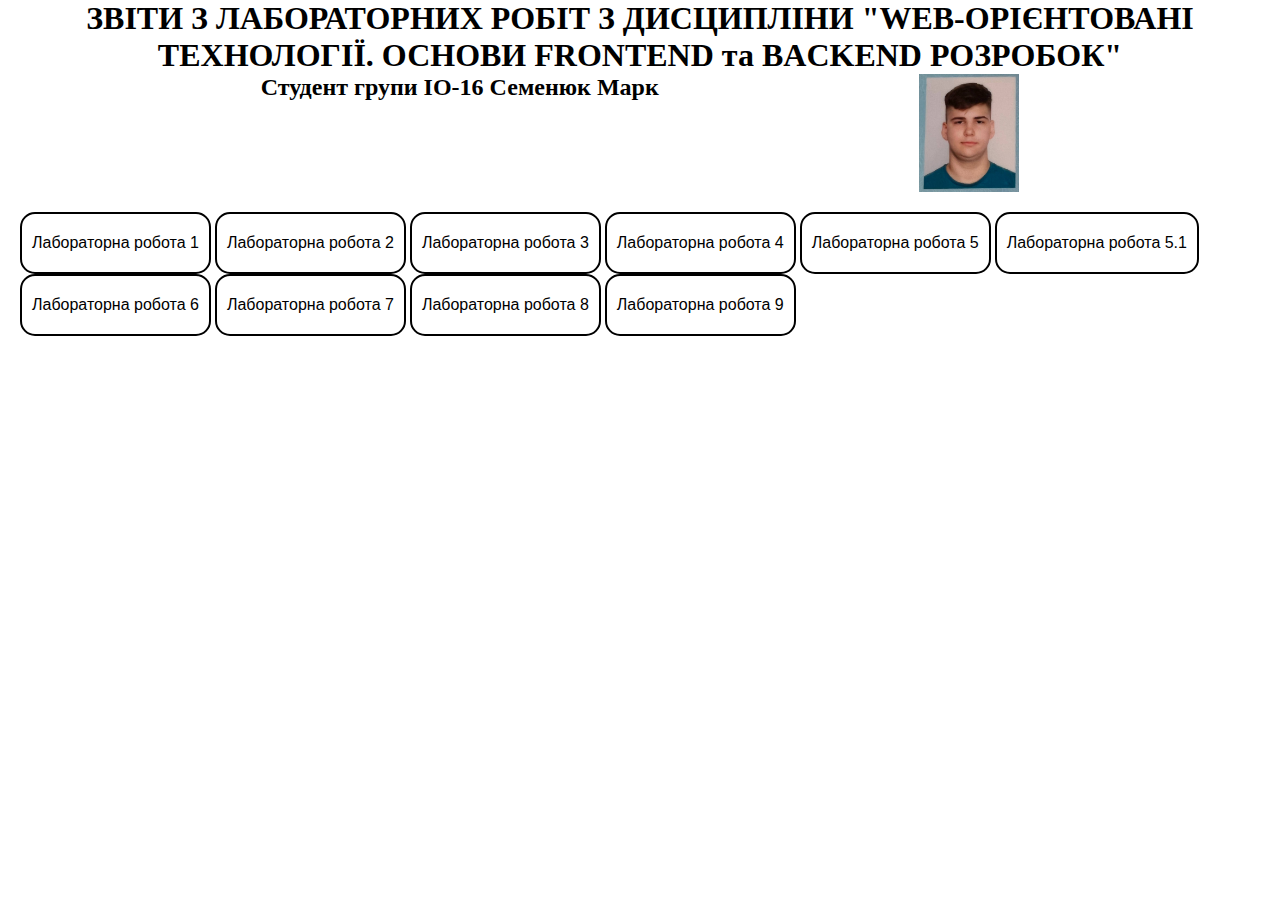
<file: index.html>
<!DOCTYPE html>
<html lang="en">
  <head>
    <meta charset="UTF-8" />
    <meta name="viewport" content="width=device-width, initial-scale=1.0" />
    <title>Звіти з лабораторних</title>
    <link rel="stylesheet" href="styles/styles.css" />
  </head>
  <body>
    <header>
      <h1>
        ЗВІТИ З ЛАБОРАТОРНИХ РОБІТ З ДИСЦИПЛІНИ "WEB-ОРІЄНТОВАНІ ТЕХНОЛОГІЇ.
        ОСНОВИ FRONTEND та BACKEND РОЗРОБОК"
      </h1>
      <div class="student-info">
        <h2>Студент групи ІО-16 Семенюк Марк</h2>
        <img src="images/photo.jpg" alt="Фото студента" width="100" />
      </div>

      <nav>
        <button
          id="button-lab1"
          class="nav-buttons"
          onclick="displaylabbuttons('aside-button-lab1')"
        >
          Лабораторна робота 1
        </button>
        <button
          id="button-lab2"
          class="nav-buttons"
          onclick="displaylabbuttons('aside-button-lab2')"
        >
          Лабораторна робота 2
        </button>
        <button
          id="button-lab3"
          class="nav-buttons"
          onclick="displaylabbuttons('aside-button-lab3')"
        >
          Лабораторна робота 3
        </button>
        <button
          id="button-lab4"
          class="nav-buttons"
          onclick="displaylabbuttons('aside-button-lab4')"
        >
          Лабораторна робота 4
        </button>
        <button
          id="button-lab5"
          class="nav-buttons"
          onclick="displaylabbuttons('aside-button-lab5')"
        >
          Лабораторна робота 5
        </button>
        <button
          id="button-lab6"
          class="nav-buttons"
          onclick="displaylabbuttons('aside-button-lab6')"
        >
          Лабораторна робота 5.1
        </button>
        <button
          id="button-lab7"
          class="nav-buttons"
          onclick="displaylabbuttons('aside-button-lab7')"
        >
          Лабораторна робота 6
        </button>
        <button
          id="button-lab8"
          class="nav-buttons"
          onclick="displaylabbuttons('aside-button-lab8')"
        >
          Лабораторна робота 7
        </button>
        <button
          id="button-lab9"
          class="nav-buttons"
          onclick="displaylabbuttons('aside-button-lab9')"
        >
          Лабораторна робота 8
        </button>
        <button
          id="button-lab10"
          class="nav-buttons"
          onclick="displaylabbuttons('aside-button-lab10')"
        >
          Лабораторна робота 9
        </button>
      </nav>
    </header>

    <main>
      <aside>
        <div id="aside-button-lab1" style="display: none">
          <button
            class="aside-button aside-button1"
            onclick="displayinfo(this)"
          >
            Опис предметної галузі
          </button>
          <button
            class="aside-button aside-button2"
            onclick="displayinfo(this)"
          >
            Тема Мета Місце розташування лаби №1
          </button>
          <button
            class="aside-button aside-button3"
            onclick="displayinfo(this)"
          >
            Структура Документа
          </button>
          <button
            class="aside-button aside-button4"
            onclick="displayinfo(this)"
          >
            Висновки
          </button>
        </div>

        <div id="aside-button-lab2" style="display: none">
          <button
            class="aside-button aside-button1"
            onclick="displayinfo(this)"
          >
            Тема, мета ЛР №2, Місце розташування сайту, звіту
          </button>
          <button
            class="aside-button aside-button2"
            onclick="displayinfo(this)"
          >
            Способи підключення стилів
          </button>
          <button
            class="aside-button aside-button3"
            onclick="displayinfo(this)"
          >
            Селектори
          </button>
          <button
            class="aside-button aside-button4"
            onclick="displayinfo(this)"
          >
            Css: Шрифти Текст Таблиці Фон Контур Списки CSS Просунутий
          </button>
          <button
            class="aside-button aside-button5"
            onclick="displayinfo(this)"
          >
            Висновки до ЛР2
          </button>
        </div>
        <div id="aside-button-lab3" style="display: none">
          <button
            class="aside-button aside-button1"
            onclick="displayinfo(this)"
          >
            Тема, мета ЛР №3, Місце розташування сайту, звіту
          </button>
          <button
            class="aside-button aside-button2"
            onclick="displayinfo(this)"
          >
            ЗАВДАННЯ №1 Зовнішній вигляд макету. Код макету
          </button>
          <button
            class="aside-button aside-button3"
            onclick="displayinfo(this)"
          >
            Фіксована таблична верстка
          </button>
          <button
            class="aside-button aside-button4"
            onclick="displayinfo(this)"
          >
            Гумова таблична верстка
          </button>
          <button
            class="aside-button aside-button5"
            onclick="displayinfo(this)"
          >
            Фіксована блокова верстка
          </button>
          <button
            class="aside-button aside-button6"
            onclick="displayinfo(this)"
          >
            Гумова блокова верстка
          </button>
          <button
            class="aside-button aside-button7"
            onclick="displayinfo(this)"
          >
            FLEXBOX Зовнішній вигляд сторінки
          </button>
          <button
            class="aside-button aside-button8"
            onclick="displayinfo(this)"
          >
            HTML-код
          </button>
          <button
            class="aside-button aside-button9"
            onclick="displayinfo(this)"
          >
            CSS-код сторінки
          </button>
          <button
            class="aside-button aside-button10"
            onclick="displayinfo(this)"
          >
            ВИСНОВКИ
          </button>
        </div>

        <div id="aside-button-lab4" style="display: none">
          <button
            class="aside-button aside-button1"
            onclick="displayinfo(this)"
          >
            Тема Мета Місце розташування лаби №4
          </button>
          <button
            class="aside-button aside-button2"
            onclick="displayinfo(this)"
          >
            Пояснення до адаптиву під різні пристрої
          </button>
          <button
            class="aside-button aside-button3"
            onclick="displayinfo(this)"
          >
            Застосування адаптиву
          </button>
          <button
            class="aside-button aside-button4"
            onclick="displayinfo(this)"
          >
            Висновок
          </button>
        </div>
        <div id="aside-button-lab5" style="display: none">
          <button
            class="aside-button aside-button1"
            onclick="displayinfo(this)"
          >
            Тема Мета Місце розташування лаби №5
          </button>
          <button
            class="aside-button aside-button2"
            onclick="displayinfo(this)"
          >
            Способи функціонального
            <br />
            застосування Javascript
          </button>
          <button
            class="aside-button aside-button3"
            onclick="displayinfo(this)"
          >
            Масиви
          </button>
          <button
            class="aside-button aside-button4"
            onclick="displayinfo(this)"
          >
            Виконання 6 пункту
          </button>
          <button
            class="aside-button aside-button5"
            onclick="displayinfo(this)"
          >
            Висновок
          </button>
        </div>
        <div id="aside-button-lab6" style="display: none">
          <button
            class="aside-button aside-button1"
            onclick="displayinfo(this)"
          >
            Тема Мета Місце розташування лаби №5.1
          </button>
          <button
            class="aside-button aside-button2"
            onclick="displayinfo(this)"
          >
            Завдання 1
          </button>
          <button
            class="aside-button aside-button3"
            onclick="displayinfo(this)"
          >
            Завдання 3
          </button>
          <button
            class="aside-button aside-button4"
            onclick="displayinfo(this)"
          >
            Завдання 5
          </button>
          <button
            class="aside-button aside-button5"
            onclick="displayinfo(this)"
          >
            Завдання 7
          </button>
          <button
            class="aside-button aside-button6"
            onclick="displayinfo(this)"
          >
            Завдання 9
          </button>
          <button
            class="aside-button aside-button7"
            onclick="displayinfo(this)"
          >
            Завдання 10
          </button>
          <button
            class="aside-button aside-button8"
            onclick="displayinfo(this)"
          >
            Висновок
          </button>
        </div>

        <div id="aside-button-lab7" style="display: none">
          <button
            class="aside-button aside-button1"
            onclick="displayinfo(this)"
          >
            Тема Мета Місце розташування лаби №6
          </button>
          <button
            class="aside-button aside-button2"
            onclick="displayinfo(this)"
          >
            Завдання 1
          </button>
          <button
            class="aside-button aside-button3"
            onclick="displayinfo(this)"
          >
            Завдання 3
          </button>
          <button
            class="aside-button aside-button4"
            onclick="displayinfo(this)"
          >
            Завдання 5
          </button>
          <button
            class="aside-button aside-button5"
            onclick="displayinfo(this)"
          >
            Завдання 7
          </button>
          <button
            class="aside-button aside-button6"
            onclick="displayinfo(this)"
          >
            Завдання 9
          </button>
          <button
            class="aside-button aside-button7"
            onclick="displayinfo(this)"
          >
            Завдання 10
          </button>
          <button
            class="aside-button aside-button8"
            onclick="displayinfo(this)"
          >
            Висновок
          </button>
        </div>

        <div id="aside-button-lab8" style="display: none">
          <button
            class="aside-button aside-button1"
            onclick="displayinfo(this)"
          >
            Тема Мета Місце розташування лаби №7
          </button>
          <button
            class="aside-button aside-button2"
            onclick="displayinfo(this)"
          >
            Завдання 1
          </button>
          <button
            class="aside-button aside-button3"
            onclick="displayinfo(this)"
          >
            Завдання 2
          </button>
          <button
            class="aside-button aside-button4"
            onclick="displayinfo(this)"
          >
            Висновок
          </button>
        </div>
        <div id="aside-button-lab9" style="display: none">
          <button
            class="aside-button aside-button1"
            onclick="displayinfo(this)"
          >
            Тема Мета Місце розташування лаби №8
          </button>
          <button
            class="aside-button aside-button2"
            onclick="displayinfo(this)"
          >
            Сертифікат
          </button>
          <button
            class="aside-button aside-button3"
            onclick="displayinfo(this)"
          >
            Модуль 1
          </button>
          <button
            style="width: 120px; text-align: center"
            class="aside-button aside-button4"
            onclick="displayinfo(this)"
          >
            Тест1
          </button>
          <button
            style="width: 120px; text-align: center"
            class="aside-button aside-button5"
            onclick="displayinfo(this)"
          >
            Тест2
          </button>
          <button
            style="width: 120px; text-align: center"
            class="aside-button aside-button6"
            onclick="displayinfo(this)"
          >
            Тест3
          </button>
          <button
            style="width: 120px; text-align: center"
            class="aside-button aside-button7"
            onclick="displayinfo(this)"
          >
            Тест4
          </button>
          <button
            style="width: 120px; text-align: center"
            class="aside-button aside-button8"
            onclick="displayinfo(this)"
          >
            Тест5
          </button>
          <button
            style="width: 120px; text-align: center"
            class="aside-button aside-button9"
            onclick="displayinfo(this)"
          >
            Тест6
          </button>
          <button
            class="aside-button aside-button10"
            onclick="displayinfo(this)"
          >
            Модуль2
          </button>
          <button
            style="width: 120px; text-align: center"
            class="aside-button aside-button11"
            onclick="displayinfo(this)"
          >
            Тест1
          </button>
          <button
            style="width: 120px; text-align: center"
            class="aside-button aside-button12"
            onclick="displayinfo(this)"
          >
            Тест2
          </button>
          <button
            style="width: 120px; text-align: center"
            class="aside-button aside-button13"
            onclick="displayinfo(this)"
          >
            Тест3
          </button>
          <button
            style="width: 120px; text-align: center"
            class="aside-button aside-button14"
            onclick="displayinfo(this)"
          >
            Тест4
          </button>
          <button
            style="width: 120px; text-align: center"
            class="aside-button aside-button15"
            onclick="displayinfo(this)"
          >
            Тест5
          </button>
          <button
            style="width: 120px; text-align: center"
            class="aside-button aside-button16"
            onclick="displayinfo(this)"
          >
            Тест6
          </button>
          <button
            class="aside-button aside-button17"
            onclick="displayinfo(this)"
          >
            Модуль3
          </button>
          <button
            style="width: 120px; text-align: center"
            class="aside-button aside-button18"
            onclick="displayinfo(this)"
          >
            Тест1
          </button>
          <button
            style="width: 120px; text-align: center"
            class="aside-button aside-button19"
            onclick="displayinfo(this)"
          >
            Тест2
          </button>
          <button
            style="width: 120px; text-align: center"
            class="aside-button aside-button20"
            onclick="displayinfo(this)"
          >
            Тест3
          </button>
          <button
            style="width: 120px; text-align: center"
            class="aside-button aside-button21"
            onclick="displayinfo(this)"
          >
            Тест4
          </button>
          <button
            style="width: 120px; text-align: center"
            class="aside-button aside-button22"
            onclick="displayinfo(this)"
          >
            Тест5
          </button>
          <button
            style="width: 120px; text-align: center"
            class="aside-button aside-button23"
            onclick="displayinfo(this)"
          >
            Тест6
          </button>
        </div>
        <div id="aside-button-lab10" style="display: none">
          <button
            class="aside-button aside-button1"
            onclick="displayinfo(this)"
          >
            Тема Місце розташування лаби №9
          </button>
          <button
            class="aside-button aside-button2"
            onclick="displayinfo(this)"
          >
            Сертифікат
          </button>
          <button
            class="aside-button aside-button3"
            onclick="displayinfo(this)"
          >
            Модуль 1
          </button>
          <button
            style="width: 120px; text-align: center"
            class="aside-button aside-button4"
            onclick="displayinfo(this)"
          >
            Тест1
          </button>
          <button
            style="width: 120px; text-align: center"
            class="aside-button aside-button5"
            onclick="displayinfo(this)"
          >
            Тест2
          </button>

          <button
            class="aside-button aside-button7"
            onclick="displayinfo(this)"
          >
            Модуль2
          </button>
          <button
            style="width: 120px; text-align: center"
            class="aside-button aside-button8"
            onclick="displayinfo(this)"
          >
            Тест1
          </button>
          <button
            style="width: 120px; text-align: center"
            class="aside-button aside-button9"
            onclick="displayinfo(this)"
          >
            Тест2
          </button>
          <button
            style="width: 120px; text-align: center"
            class="aside-button aside-button10"
            onclick="displayinfo(this)"
          >
            Тест3
          </button>

          <button
            class="aside-button aside-button11"
            onclick="displayinfo(this)"
          >
            Модуль3
          </button>
          <button
            style="width: 120px; text-align: center"
            class="aside-button aside-button12"
            onclick="displayinfo(this)"
          >
            Тест1
          </button>
          <button
            style="width: 120px; text-align: center"
            class="aside-button aside-button13"
            onclick="displayinfo(this)"
          >
            Тест2
          </button>
          <button
            style="width: 120px; text-align: center"
            class="aside-button aside-button14"
            onclick="displayinfo(this)"
          >
            Тест3
          </button>
        </div>
      </aside>
      <section style="font-size: 20px; margin: 20px; width: 50%"></section>
    </main>
    <script src="scripts/script.js"></script>
  </body>
</html>
</file>
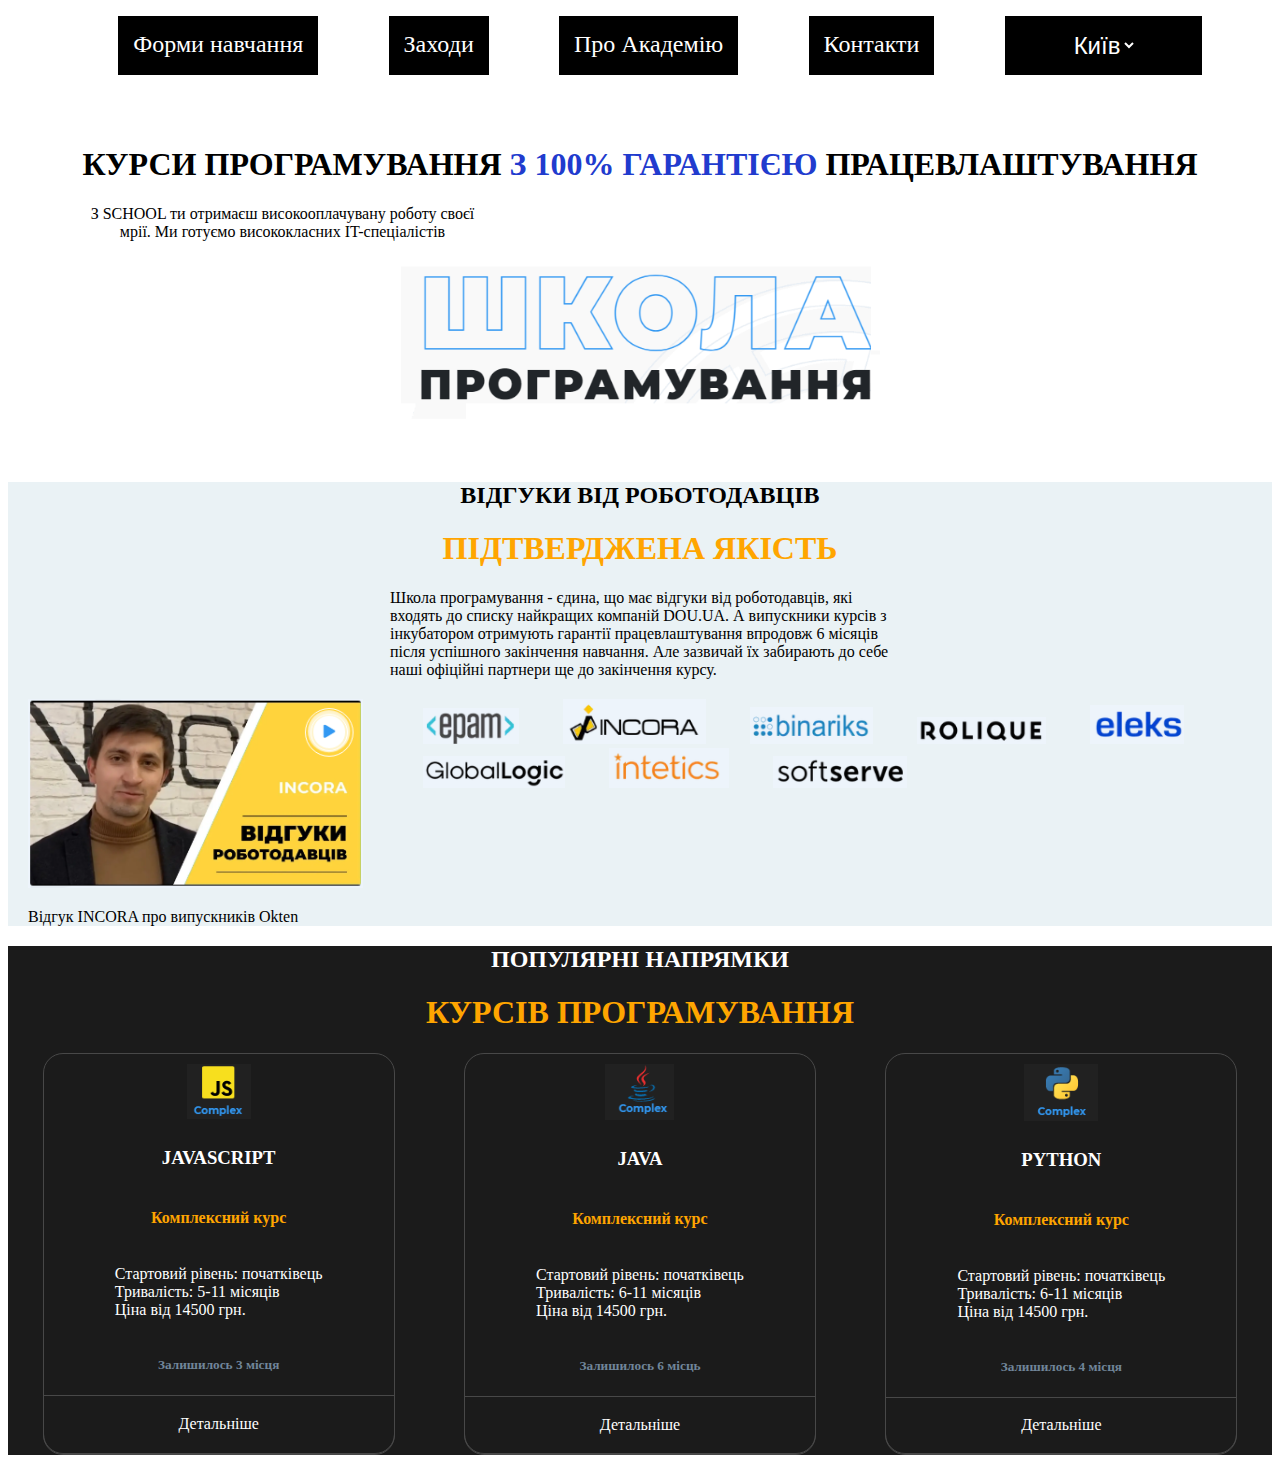
<file: flexbox.html>
<!DOCTYPE html>
<html lang="en">
  <head>
    <meta charset="UTF-8" />
    <meta name="viewport" content="width=device-width, initial-scale=1.0" />
    <title>Lab3</title>
  </head>
  <body>
    <style>
      nav ul {
        display: flex;
        justify-content: space-evenly;
      }

      nav ul li {
        background-color: black;
        font-size: 1.5rem;
        list-style: none;
        padding: 15px;
      }
      nav ul li a {
        color: white;
        text-decoration: none;
      }

      nav ul li select {
        color: white;
        background-color: black;
        border: none;
        font-size: 1.5rem;
        margin: auto 50px;
      }
      .courses {
        display: flex;
        justify-content: center;
        text-align: center;
        flex-wrap: wrap;
        margin: 50px;
      }

      .guarantee span {
        color: rgb(33, 59, 206);
      }

      .guarantee p {
        width: 400px;
      }

      section {
        background-color: rgb(234, 242, 245);
      }

      section h1 {
        color: orange;
      }

      section h1,
      section h2 {
        text-align: center;
      }

      section > p:first-of-type {
        width: 500px;
        margin: 0 auto 20px;
      }

      section > p:last-of-type {
        margin: 20px;
      }

      .work-feedbacks {
        display: flex;
        justify-content: space-around;
      }

      .work-feedbacks * {
        margin: 0 20px;
      }
      .programming h2 {
        color: white;
      }

      .programming h1,
      .programming h2 {
        text-align: center;
      }

      .programming h1 {
        color: orange;
      }

      .programming {
        background-color: rgb(27, 27, 27);
      }

      .cards {
        display: flex;
        justify-content: space-around;
        flex-wrap: wrap;
      }

      .card {
        width: 350px;
        height: 400px;
        border: 1px solid rgb(72, 72, 72);
        border-radius: 20px;
        display: flex;
        flex-direction: column;
        align-items: center;
      }

      .card img {
        margin: 10px auto;
      }

      .card h3 {
        color: white;
      }

      .card h4 {
        color: orange;
      }

      .card h5 {
        color: rgb(112, 133, 153);
      }

      .card p {
        color: white;
      }

      .card a {
        margin: auto 0;
        height: 100%;
        border: 1px solid rgb(72, 72, 72);
        width: 100%;
        text-align: center;
        color: white;
        border-radius: 0 0 20px 20px;
        display: flex;
        justify-content: center;
        align-items: center;
        font-size: 1rem;
        text-decoration: none;
      }
    </style>
    <header>
      <nav>
        <ul>
          <li><a href="#">Форми навчання</a></li>
          <li><a href="#">Заходи</a></li>
          <li><a href="#">Про Академію</a></li>
          <li><a href="#">Контакти</a></li>
          <li>
            <select id="cities">
              <option value="kyiv">Київ</option>
            </select>
          </li>
        </ul>
      </nav>
    </header>

    <main>
      <div class="courses">
        <div class="guarantee">
          <h1>
            КУРСИ ПРОГРАМУВАННЯ <span>З 100% ГАРАНТІЄЮ</span> ПРАЦЕВЛАШТУВАННЯ
          </h1>
          <p>
            З SCHOOL ти отримаєш високооплачувану роботу своєї мрії. Ми готуємо
            висококласних IT-спеціалістів
          </p>
        </div>
        <img src="images/school.png" alt="" />
      </div>

      <section>
        <h2>ВІДГУКИ ВІД РОБОТОДАВЦІВ</h2>
        <h1>ПІДТВЕРДЖЕНА ЯКІСТЬ</h1>
        <p>
          Школа програмування - єдина, що має відгуки від роботодавців, які
          входять до списку найкращих компаній DOU.UA. А випускники курсів з
          інкубатором отримують гарантії працевлаштування впродовж 6 місяців
          після успішного закінчення навчання. Але зазвичай їх забирають до себе
          наші офіційні партнери ще до закінчення курсу.
        </p>

        <div class="work-feedbacks">
          <img src="images/feedbacks.png" alt="" />

          <div class="companies">
            <img src="images/epam.png" alt="" />
            <img src="images/incoria.png" alt="" />
            <img src="images/binariks.png" alt="" />
            <img src="images/rolique.png" alt="" />
            <img src="images/eleks.png" alt="" />
            <img src="images/globallogic.png" alt="" />
            <img src="images/intetics.png" alt="" />
            <img src="images/softserve.png" alt="" />
          </div>
        </div>

        <p>Відгук INCORA про випускників Okten</p>
      </section>

      <div class="programming">
        <h2>ПОПУЛЯРНІ НАПРЯМКИ</h2>
        <h1>КУРСІВ ПРОГРАМУВАННЯ</h1>

        <div class="cards">
          <div class="card">
            <img src="images/js.png" alt="" />
            <h3>JAVASCRIPT</h3>
            <h4>Комплексний курс</h4>

            <p>
              Стартовий рівень: початківець<br />Тривалість: 5-11 місяців<br />Ціна
              від 14500 грн.
            </p>

            <h5>Залишилось 3 місця</h5>

            <a href="#">Детальніше</a>
          </div>
          <div class="card">
            <img src="images/java.png" alt="" />
            <h3>JAVA</h3>
            <h4>Комплексний курс</h4>

            <p>
              Стартовий рівень: початківець<br />Тривалість: 6-11 місяців<br />Ціна
              від 14500 грн.
            </p>

            <h5>Залишилось 6 місць</h5>

            <a href="#">Детальніше</a>
          </div>
          <div class="card">
            <img src="images/python.png" alt="" />
            <h3>PYTHON</h3>
            <h4>Комплексний курс</h4>

            <p>
              Стартовий рівень: початківець<br />Тривалість: 6-11 місяців<br />Ціна
              від 14500 грн.
            </p>

            <h5>Залишилось 4 місця</h5>

            <a href="#">Детальніше</a>
          </div>
        </div>
      </div>
    </main>
  </body>
</html>
</file>
<file: styles/styles.css>
* {
    margin: 0;
    padding: 0;
    box-sizing: border-box;
}


header h1 {
    text-align: center;
}

header .student-info {
    display: flex;
    justify-content: space-evenly;
}

nav {
    padding: 20px;
}

nav .nav-buttons {
    border: 2px solid black;
    border-radius: 15px;
    color:black;
    padding: 20px 10px;
    text-decoration: none;
    font-size: 16px;
    background-color: white;
    cursor: pointer;
}

main {
    display: flex;
}

aside {
    margin-top: 20px;
    padding-left: 20px;
}

#aside-button-lab1, 
#aside-button-lab2,
#aside-button-lab3,
#aside-button-lab4, 
#aside-button-lab5, 
#aside-button-lab6, 
#aside-button-lab7,
#aside-button-lab8,
#aside-button-lab9,
#aside-button-lab10 {
    display: flex;
    flex-direction: column;

}

aside .aside-button {
    width: 200px;
    border: 2px solid black;
    border-radius: 30px;
    color:black;
    padding: 20px 10px;
    text-decoration: none;
    font-size: 16px;
    background-color: white;
    cursor: pointer;
    margin: 10px 0;
}

.button-active {
    display: flex;
}

.center {
    display: flex;
    flex-direction: column;
    align-items: center;
    justify-content: center;
    text-align: center;
}

.images-labs {
    width: 700px;
}
</file>
